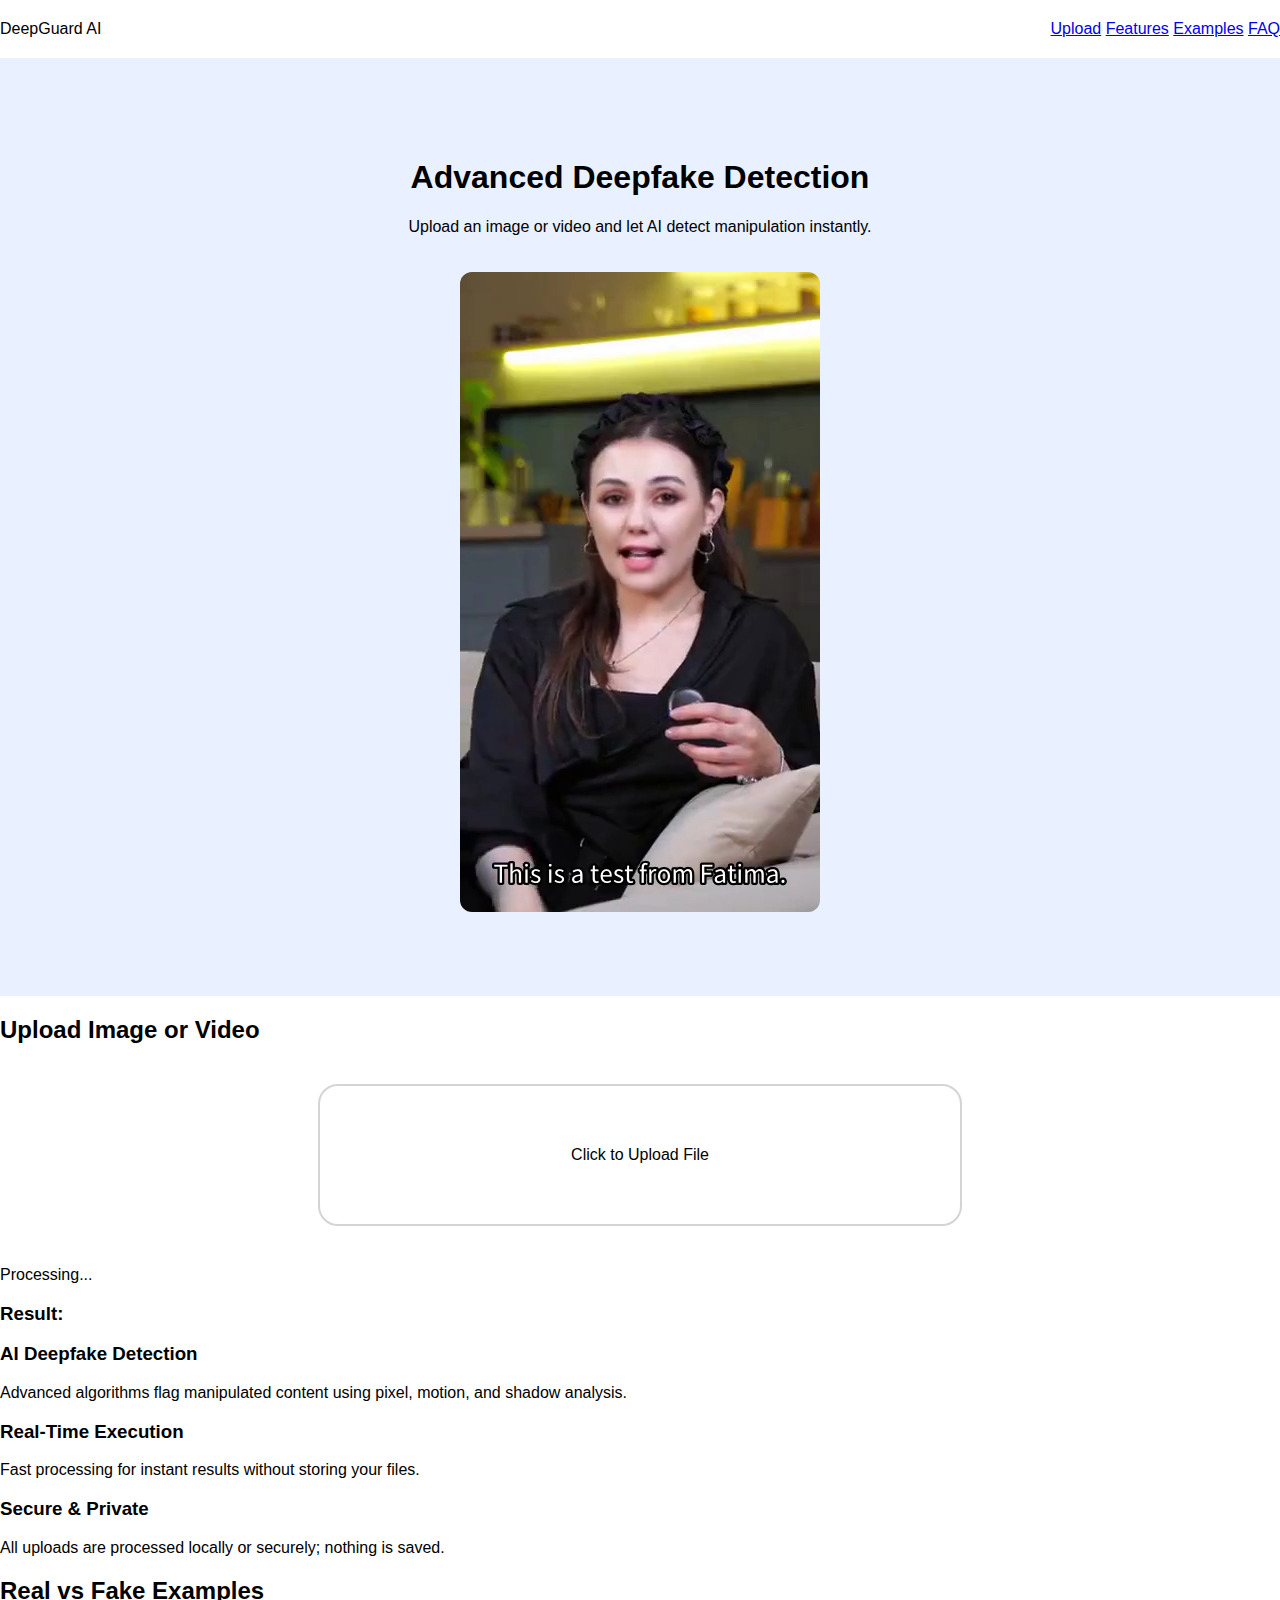
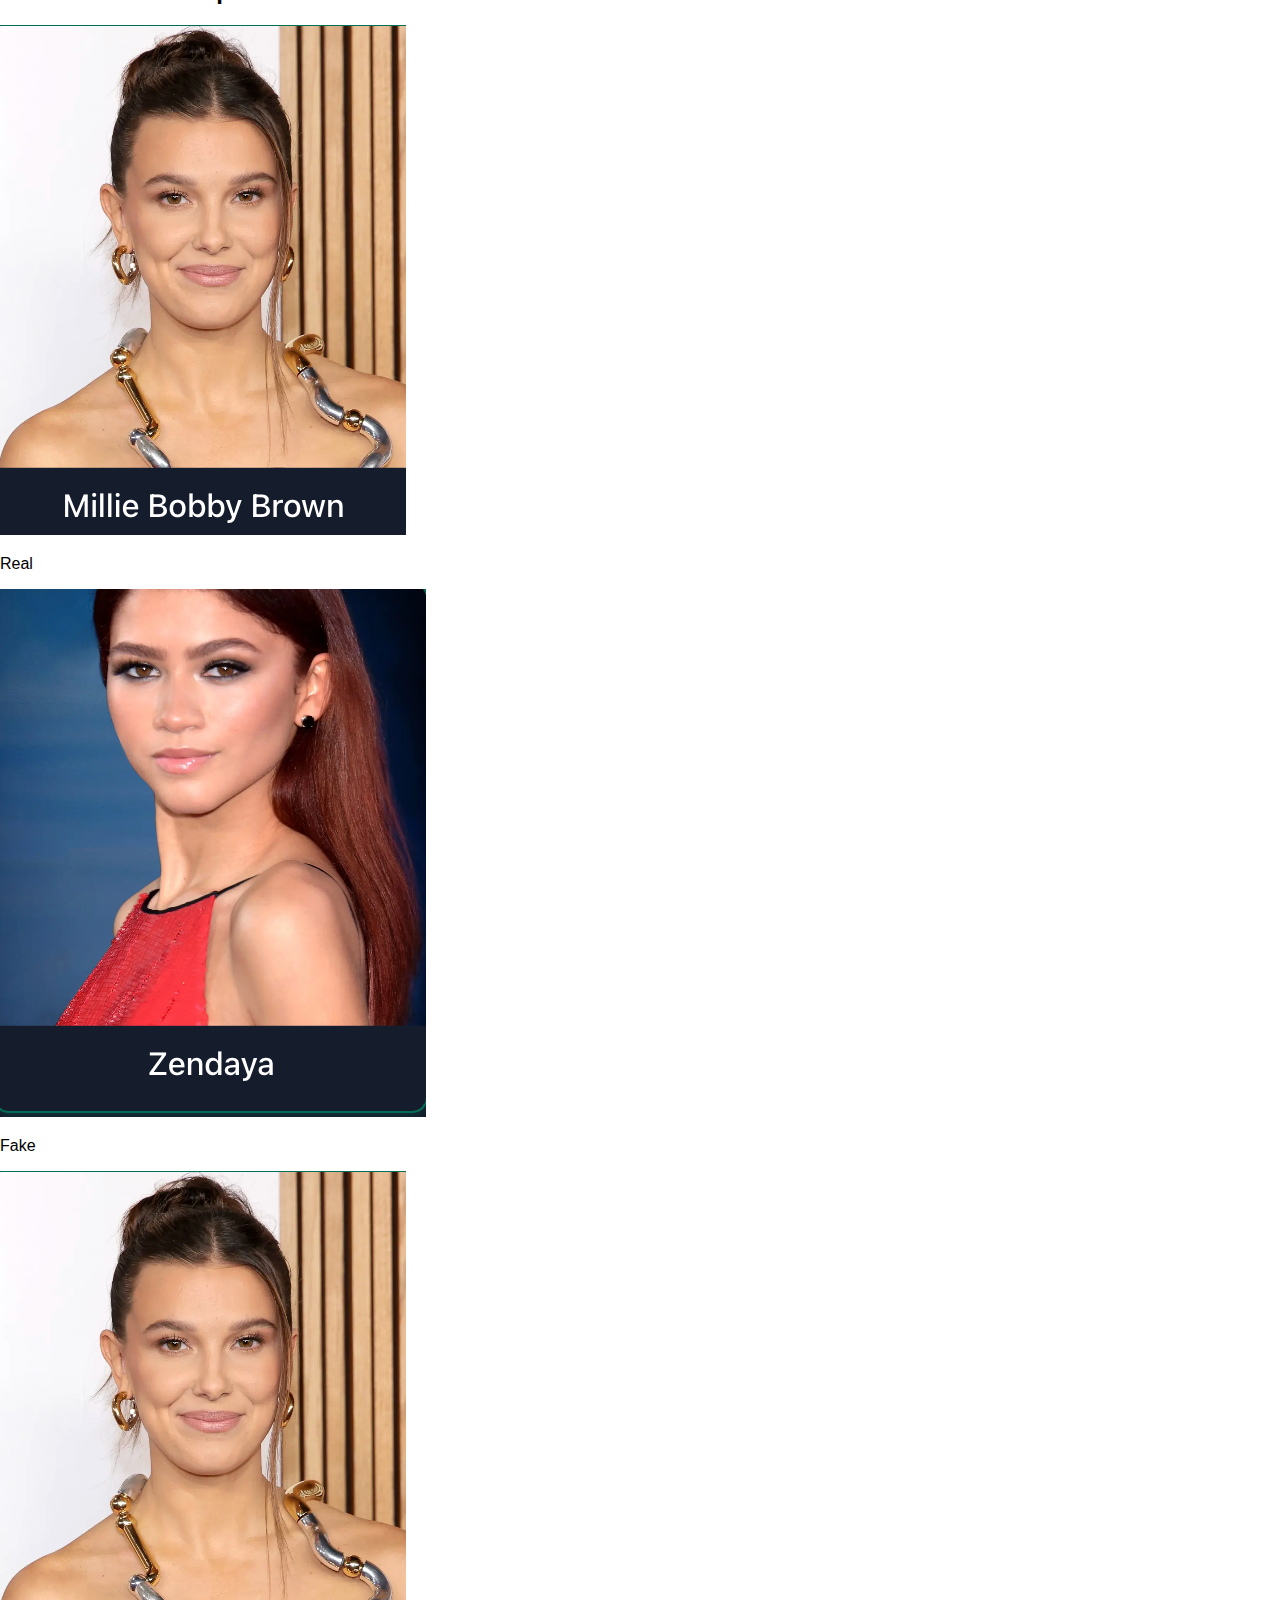
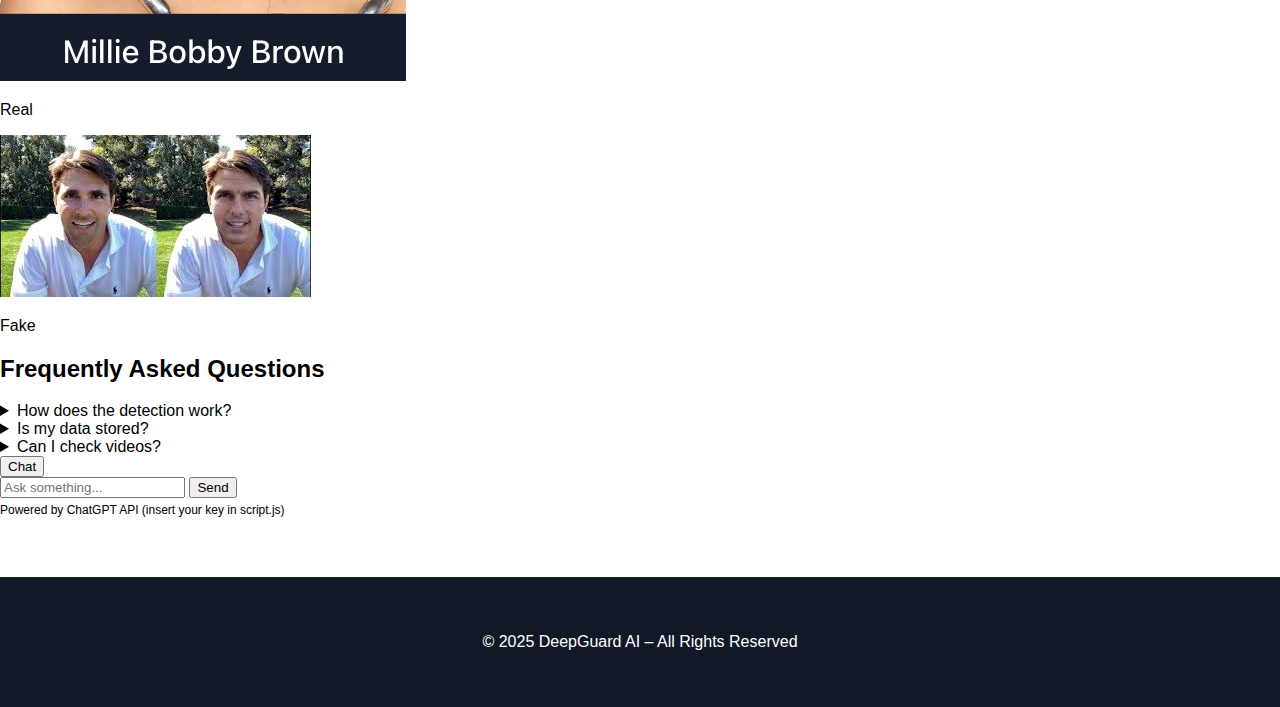
<file: templates/index.html>
<!DOCTYPE html>
<html lang="en">
<head>
  <meta charset="UTF-8" />
  <meta name="viewport" content="width=device-width, initial-scale=1.0" />
  <title>Deepfake Detection Platform</title>
  <link rel="stylesheet" href="style.css">
  <script src="script.js" defer></script>
</head>
<body>

<header>
  <div class="logo">DeepGuard AI</div>
  <nav>
    <a href="#upload">Upload</a>
    <a href="#features">Features</a>
    <a href="#examples">Examples</a>
    <a href="#faq">FAQ</a>
  </nav>
</header>

<section class="hero">
  <h1>Advanced Deepfake Detection</h1>
  <p>Upload an image or video and let AI detect manipulation instantly.</p>
  <video autoplay muted loop style="max-width:700px; border-radius:12px; margin-top:20px;">
    <source src="./assets/example-video.mp4" type="video/mp4">
    Your browser does not support the video tag.
  </video>
</section>

<section class="upload-section" id="upload">
  <h2>Upload Image or Video</h2>
  <div class="upload-box" onclick="document.getElementById('fileInput').click()">Click to Upload File</div>
  <input type="file" id="fileInput" hidden accept="image/*,video/*" />
  <div id="uploaded-display"></div>
  <div id="loading">Processing...</div>
  <div id="progress-container">
    <div id="progress-bar"></div>
  </div>
  <div id="result-box">
    <h3>Result:</h3>
    <p id="result-text"></p>
  </div>
</section>

<section class="features" id="features">
  <div class="card" onclick="this.classList.toggle('expanded')">
    <h3>AI Deepfake Detection</h3>
    <p class="more-info">Advanced algorithms flag manipulated content using pixel, motion, and shadow analysis.</p>
  </div>
  <div class="card" onclick="this.classList.toggle('expanded')">
    <h3>Real-Time Execution</h3>
    <p class="more-info">Fast processing for instant results without storing your files.</p>
  </div>
  <div class="card" onclick="this.classList.toggle('expanded')">
    <h3>Secure & Private</h3>
    <p class="more-info">All uploads are processed locally or securely; nothing is saved.</p>
  </div>
</section>

<section class="examples-section" id="examples">
  <h2>Real vs Fake Examples</h2>
  <div class="carousel" id="carousel">
    <div class="carousel-item"><img src="./assets/real1.jpg"><p>Real</p></div>
    <div class="carousel-item"><img src="./assets/fake1.jpg"><p>Fake</p></div>
    <div class="carousel-item"><img src="./assets/real1.jpg"><p>Real</p></div>
    <div class="carousel-item"><img src="./assets/fake2.jpg"><p>Fake</p></div>
  </div>
</section>

<section class="faq" id="faq">
  <h2>Frequently Asked Questions</h2>
  <details><summary>How does the detection work?</summary><p>AI models analyze inconsistencies in pixels, shadows, and movement.</p></details>
  <details><summary>Is my data stored?</summary><p>No. Your uploads are processed locally in this demo.</p></details>
  <details><summary>Can I check videos?</summary><p>Yes, both images and videos are supported.</p></details>
</section>

<!-- Chatbot -->
<div id="chatbot-container">
  <button id="chatbot-toggle">Chat</button>
  <div id="chatbot-window">
    <div id="chatbot-log"></div>
    <input type="text" id="chatbot-input" placeholder="Ask something..." />
    <button id="chatbot-send">Send</button>
    <p style="font-size:12px; margin-top:5px;">Powered by ChatGPT API (insert your key in script.js)</p>
  </div>
</div>

<footer>
  <p>© 2025 DeepGuard AI – All Rights Reserved</p>
</footer>

</body>
</html>
</file>
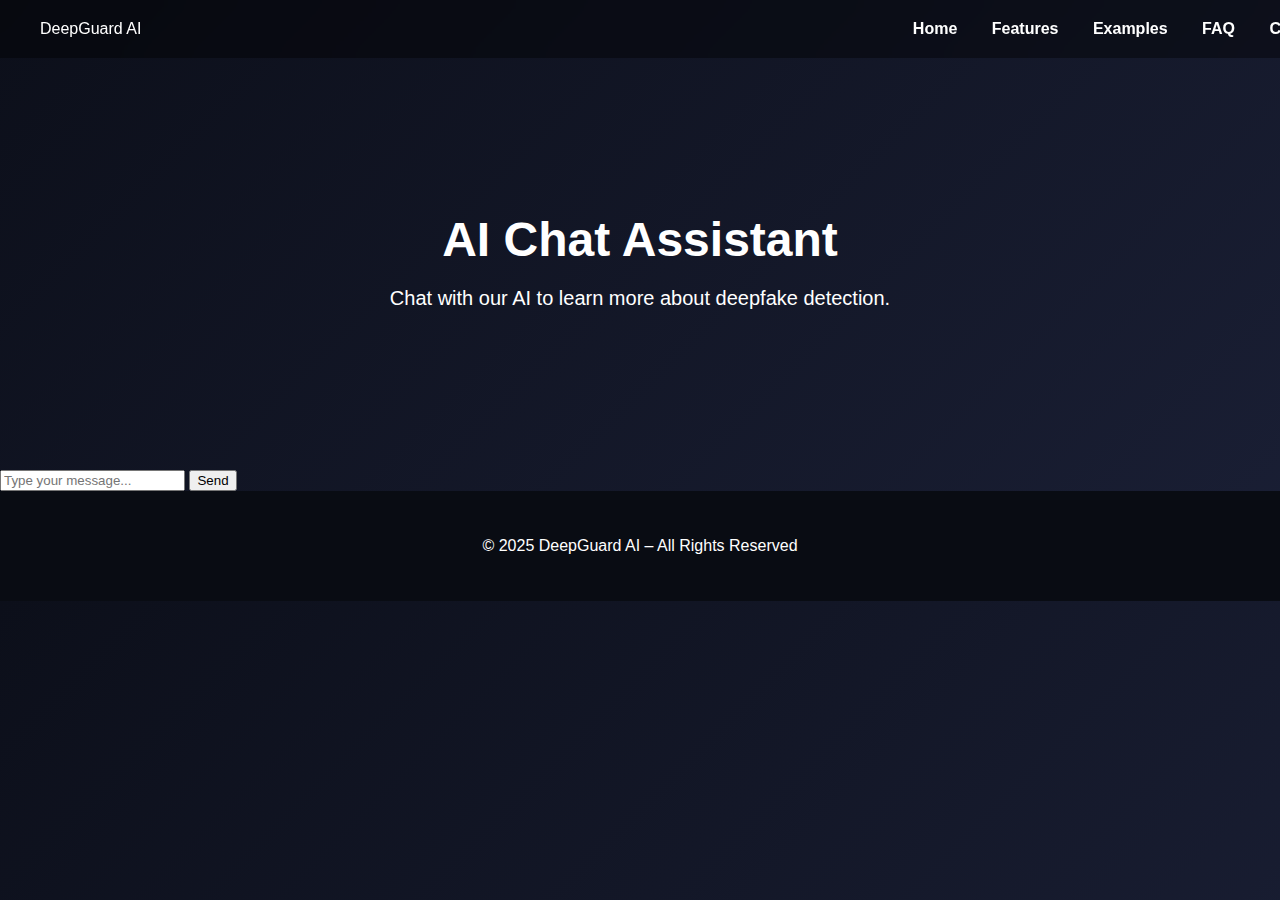
<file: chat.html>
<!DOCTYPE html>
<html lang="en">
<head>
  <meta charset="UTF-8">
  <meta name="viewport" content="width=device-width, initial-scale=1.0">
  <title>DeepGuard AI Chat</title>
  <link rel="stylesheet" href="style.css">
  <script src="chat.js" defer></script>
</head>
<body>

<header>
  <div class="logo">DeepGuard AI</div>
  <nav>
    <a href="index.html">Home</a>
    <a href="index.html#features">Features</a>
    <a href="index.html#examples">Examples</a>
    <a href="index.html#faq">FAQ</a>
    <a href="chat.html">Chat</a>
  </nav>
</header>

<section class="hero">
  <h1>AI Chat Assistant</h1>
  <p>Chat with our AI to learn more about deepfake detection.</p>
</section>

<section class="chat-section">
  <div class="chat-box">
    <div id="chat-log"></div>
    <input type="text" id="chat-input" placeholder="Type your message..." />
    <button id="send-btn" class="btn-primary">Send</button>
  </div>
</section>

<footer>
  <p>© 2025 DeepGuard AI – All Rights Reserved</p>
</footer>

</body>
</html>
</file>
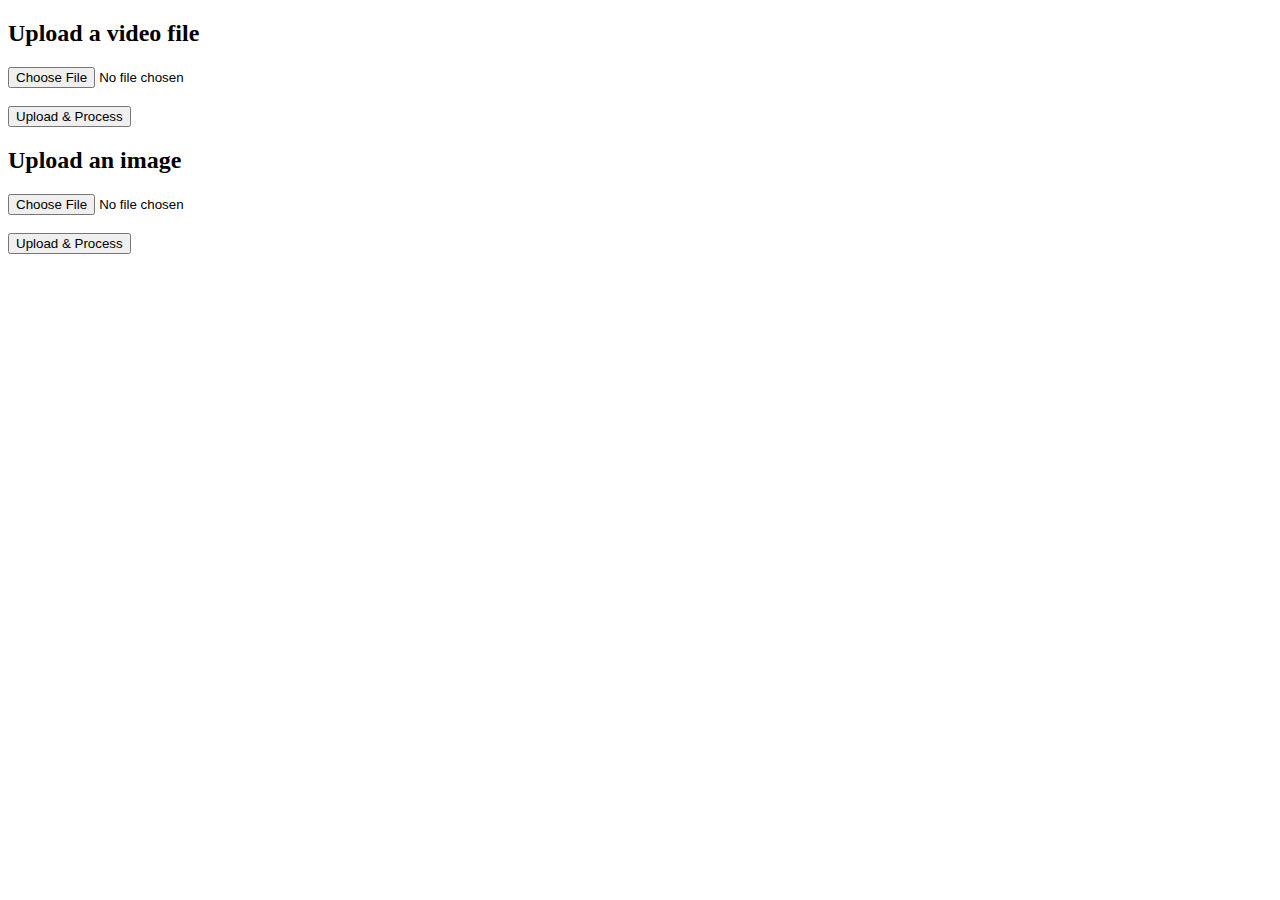
<file: app/templates/index2.html>
<!DOCTYPE html>
<html lang="en">
<head>
    <meta charset="UTF-8">
    <meta name="viewport" content="width=device-width, initial-scale=1.0">
    <title>Model</title>
</head>
<body>
  <h2>Upload a video file</h2>

  <form action="http://localhost:8000/predict" method="post" enctype="multipart/form-data">
    <input type="file" name="video" accept="video/*" required>
    <br><br>
    <button type="submit">Upload & Process</button>
  </form>

  <h2>Upload an image</h2>

  <form action="http://localhost:8000/predict_image" method="post" enctype="multipart/form-data">
    <input type="file" name="image" accept=".jpg, .png" required>
    <br><br>
    <button type="submit">Upload & Process</button>
  </form>

</body>
</html>
</file>
<file: templates/style.css>
body {
    margin: 0;
    font-family: Roboto, sans-serif;
    background: white;
}

header, footer, .hero {
    width: 100%;
}
/* Header */
header {
    display: flex;
    justify-content: space-between; /* logo left — navbar right */
    align-items: center; 
    padding: 20px 0;
}

/* Container */
.container {
    max-width: 1200px;
    margin: auto;
    padding: 20px;
}

/* Navbar */
.navbar {
    display: flex;
    justify-content: flex-end;
    gap: 40px;
    padding: 20px 0;
}

.nav-item {
    font-size: 22px;
    font-weight: 500;
    cursor: pointer;
}

/* Logo */
.logo-row {
    display: flex;
    align-items: center;
    gap: 15px;
}

.logo-box {
    width: 60px;
    height: 60px;
    background: #3D57C0;
    border-radius: 10px;
}

.logo-text {
    font-size: 32px;
    font-weight: 900;
}

/* Hero Section */
.hero {
    background: #E9F0FF;
    padding: 80px 0;
    text-align: center;
}

.hero-title {
    font-size: 48px;
    font-weight: 900;
}

.hero-title span.blue {
    color: #3D57C0;
}

/* Upload Box */
.upload-box {
    background: white;
    border-radius: 20px;
    border: 2px solid #d4d4d4;
    padding: 60px 20px;
    margin: 40px auto;
    max-width: 600px;
    text-align: center;
}

.upload-icon {
    width: 70px;
    height: 70px;
    background: #ccc;
    margin: auto;
    border-radius: 10px;
}

/* Footer */
footer {
    background: #111827;
    color: white;
    text-align: center;
    padding: 40px 0;
    margin-top: 60px;
}

.footer-logo {
    font-size: 32px;
    font-weight: 900;
}

.footer-slogan {
    font-size: 18px;
    margin-top: 10px;
    opacity: .8;
}

.footer-links {
    display: flex;
    justify-content: center;
    gap: 30px;
    margin-top: 20px;
    font-size: 16px;
    opacity: .8;
}

/* Mobile Responsive */
@media (max-width: 768px) {

    .navbar {
        justify-content: center;
        flex-wrap: wrap;
        gap: 20px
    }}
</file>
<file: style.css>
body {
  margin: 0;
  font-family: Arial, sans-serif;
  background: linear-gradient(135deg, #0c0f1a, #1a1f35);
  color: white;
  overflow-x: hidden;
  animation: backgroundShift 30s infinite alternate;
}
@keyframes backgroundShift {0%{background-position:0 0;}100%{background-position:100% 100%;}}

header{display:flex; justify-content:space-between; align-items:center; padding:20px 40px; background: rgba(0,0,0,0.4); position:fixed; width:100%; top:0; backdrop-filter:blur(10px); z-index:1000;}
header nav a{margin:0 15px; color:white; text-decoration:none; font-weight:bold; transition:0.3s;}
header nav a:hover{color:#5865f2;}

.hero{padding:180px 40px 120px; text-align:center; animation:fadeIn 2s ease-in;}
.hero h1{font-size:48px;margin-bottom:10px; animation:fadeInUp 2s;}
.hero p{font-size:20px;margin-bottom:40px; animation:fadeInUp 2.2s;}
video{border-radius:12px; max-width:100%;}

.upload-section{text-align:center; padding:80px 40px; background:#111321;}
.upload-box{border:2px dashed #5865f2; padding:40px; border-radius:10px; cursor:pointer; width:60%; margin:auto; transition:0.3s;}
.upload-box:hover{border-color:#4752c4; background:rgba(88,101,242,0.1);}
#loading{display:none; margin-top:20px; font-size:22px;}
#progress-container{display:none; width:60%; margin:auto; background:#161a2d; border-radius:8px; overflow:hidden; margin-top:20px;}
#progress-bar{width:0%; height:20px; background:#5865f2;}
#result-box{display:none; margin-top:30px; background:#161a2d; padding:20px; border-radius:10px;}
#uploaded-display img, #uploaded-display video{max-width:400px; border-radius:12px; margin-bottom:10px;}

.features{padding:80px; display:grid; grid-template-columns:repeat(auto-fit,minmax(250px,1fr)); gap:25px; background:#0e1220;}
.card{background:#161a2d; padding:20px; border-radius:12px; transition:0.3s; cursor:pointer;}
.card .more-info{display:none; margin-top:10px;}
.card.expanded .more-info{display:block;}
.card:hover{transform:scale(1.03);}

.examples-section{padding:80px; text-align:center; background:#0c0f1a;}
.carousel{overflow:hidden; display:flex; gap:20px; scroll-behavior:smooth;}
.carousel-item{flex:0 0 auto; border-radius:12px; background:#161a2d; padding:10px; text-align:center; transition:transform 0.3s;}
.carousel-item:hover{transform:scale(1.05);}
.carousel-item img{max-width:200px; border-radius:12px;}

.faq{padding:80px; background:#13162b;}
details{background:#161a2d; padding:20px; border-radius:8px; margin-bottom:15px; transition:0.3s;}
details:hover{transform:scale(1.02);}

footer{padding:30px; text-align:center; background:#090c13;}

#chatbot-container {
  position: fixed;
  bottom: 20px;
  right: 20px;
  z-index: 10000;
}

#chatbot-toggle {
  background: #5865f2;
  color: white;
  border: none;
  border-radius: 50%;
  width: 60px;
  height: 60px;
  cursor: pointer;
  box-shadow: 0 4px 10px rgba(0,0,0,0.3);
}

#chatbot-window {
  display: none;
  width: 300px;
  height: 400px;
  background: #161a2d;
  border-radius: 12px;
  padding: 10px;
  margin-bottom: 10px;
  position: absolute;
  bottom: 70px;
  right: 0;
  flex-direction: column;
  box-shadow: 0 4px 15px rgba(0,0,0,0.5);
  transform: translateY(50px);
  opacity: 0;
  transition: transform 0.3s ease, opacity 0.3s ease;
}

#chatbot-window.show {
  display: flex;
  transform: translateY(0);
  opacity: 1;
}

#chatbot-log { height: 320px; overflow-y: auto; margin-bottom: 10px; flex-grow: 1; }
#chatbot-input { width:70%; padding:5px; }
#chatbot-send { width:25%; }

@keyframes fadeIn{from{opacity:0;} to{opacity:1;}}
@keyframes fadeInUp{from{opacity:0; transform:translateY(20px);} to{opacity:1; transform:translateY(0);}}
</file>
